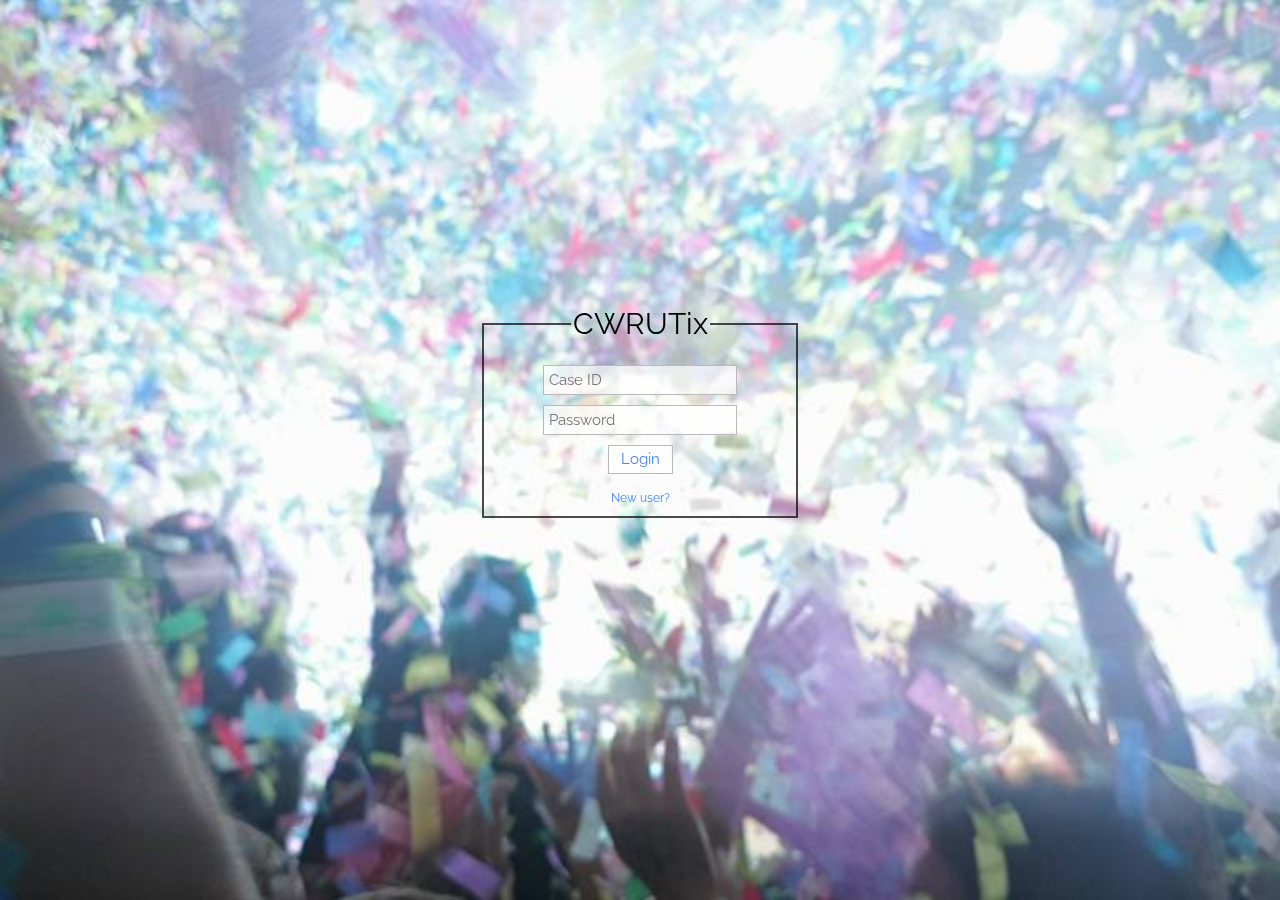
<file: website/index.html>
<html>

<head>
    <script src="https://ajax.googleapis.com/ajax/libs/jquery/3.1.1/jquery.min.js"></script>
    <link rel="stylesheet" type="text/css" href="layout.css">
    <link href="https://fonts.googleapis.com/css?family=Raleway" rel="stylesheet">

    <title>CWRUTix</title>
</head>

<body>

    <div id = "main">

        <fieldset>
        <legend>CWRUTix</legend>
        <div id = "login">
            <form action="">
                <br>
                <input type="text" name="caseid" maxLength="7" placeholder="Case ID"><br>
                <input type="password" maxLength="16" name="pword" placeholder="Password"><br>
                <input type="submit" value="Login">
                <br>
            </form>
        </div>

        <div id = "register">
            <form action="">
                <br>
                <input type="text" name="username" maxLength="16" placeholder="Username"><br>
                <input type="text" name="caseid" maxLength="7" placeholder="Case ID"><br>
                <input type="password" maxLength="16" name="pword" placeholder="Password"><br>
                <input type="submit" value="Register">
                <br>
            </form>
        </div>
        <button class = "login_register">New user?</button>
        <!--<a href="">New user?</a>-->
         </fieldset>

    </div>


    <script>
        $(".login_register").on("click", function () {
            $("#login, #register").toggle();
            $(this).text(function(i, text){
             return text === "Sign in" ? "New User?" : "Sign in";
         });
     });
    </script>

</body>
</html>
</file>
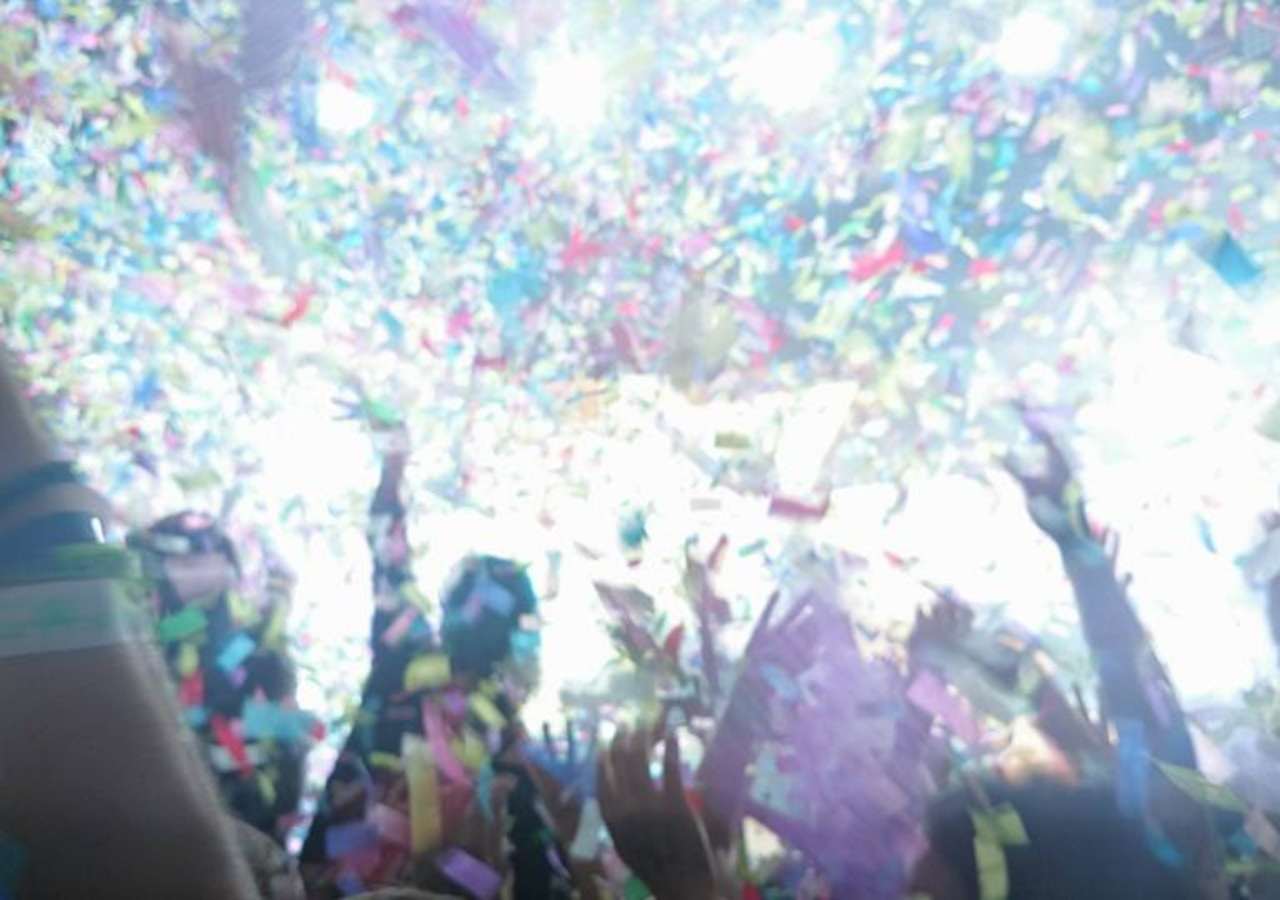
<file: website/home.html>
<html>

<head>
    <script src="https://ajax.googleapis.com/ajax/libs/jquery/3.1.1/jquery.min.js"></script>
    <link rel="stylesheet" type="text/css" href="layout.css">
    <link href="https://fonts.googleapis.com/css?family=Raleway" rel="stylesheet">

    <title>Home -- CWRUTix</title>
</head>

<body>






</body>
</html>
</file>
<file: website/layout.css>
html {
  background: url(images/splash_home.jpg) no-repeat center center fixed;
  -webkit-background-size: cover;
  -moz-background-size: cover;
  -o-background-size: cover;
  background-size: cover;
}


#main {
    text-align: center;
    position:fixed;
    top: 50%;
    left: 50%;
    width:20em;
   height:18em;
   margin-top: -9em;
   margin-left: -10em;

}

#login {
    -o-transition:.3s;
    -ms-transition:.3s;
    -moz-transition:.3s;
    -webkit-transition:.3s;
    transition:.3s;
}

#register {
    display:none;
    -o-transition:.3s;
    -ms-transition:.3s;
    -moz-transition:.3s;
    -webkit-transition:.3s;
    transition:.3s;
}



fieldset{
    border: 2px solid rgba(0, 0, 0, 0.7);
}

legend {
    font-family: 'Raleway', sans-serif;
    font-size: 30px;
    /*font-weight: bold;*/
}

input{
    font-family:'Raleway', sans-serif;
    font-size:15px;
}

input[type="text"],input[type="password"] {
    background-color: rgba(255, 255, 255, 0.7);
    border: none;
    height: 2em;
    /*outline: none;*/
    border: 1px solid rgba(185,185,185,1);
    margin-bottom: 10px;
    padding-left:5px;
}

input[type="text"]:focus,input[type="password"]:focus{
    outline: none !important;
    border: 1px solid rgba(69, 134, 255, 1);

}

input[type="submit"] {
    background-color: rgba(255,255,255,0.5);
    border: 1px solid rgba(185,185,185,1);
    padding: 0.3em 0.8em;
    color: rgba(69, 134, 255, 1);
}

input[type="submit"]:focus{
    outline: 1px solid rgba(69, 134, 255, 1);
}


.login_register{
    border: none;
    background-color: rgba(69, 134, 255, 0);
    text-decoration:none;
    font-family:'Raleway', sans-serif;
    font-size:12px;
    color: rgba(69, 134, 255, 1);
}

.login_register:hover,input[type="submit"]:hover{
    color: rgba(69, 134, 255, 0.5);
    -o-transition:.3s;
    -ms-transition:.3s;
    -moz-transition:.3s;
    -webkit-transition:.3s;
    transition:.3s;
}

.login_register:focus{
    outline:none;
}
</file>
